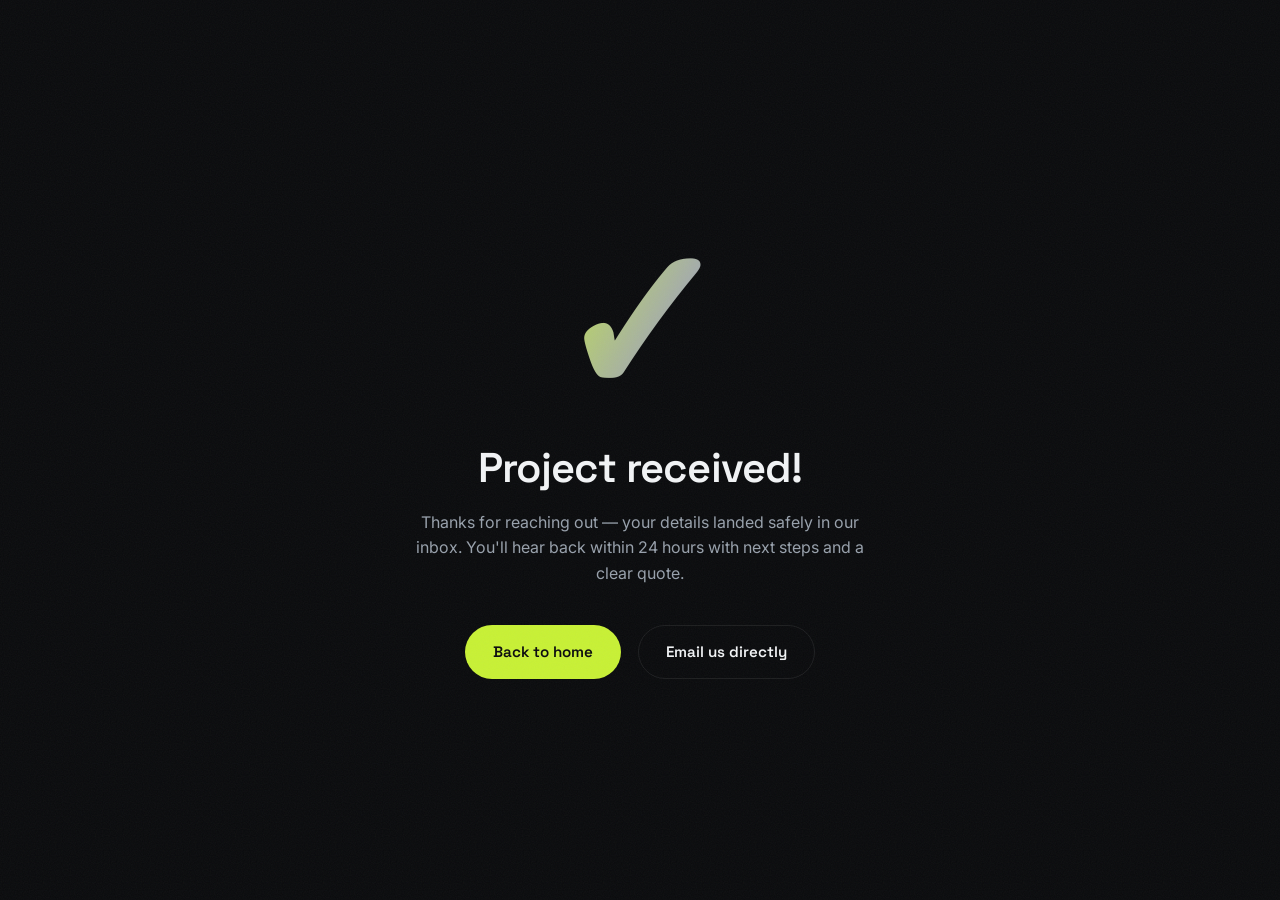
<file: thank-you.html>
<!DOCTYPE html>
<html lang="en">
<head>
<meta charset="UTF-8">
<meta name="viewport" content="width=device-width, initial-scale=1.0">
<title>Thank you — Vercelix</title>
<meta name="description" content="Premium website design studio building fast, modern, conversion-focused websites, landing pages, and e-commerce stores.">
<meta property="og:title" content="Vercelix — High-Converting Websites">
<meta property="og:description" content="Premium website design studio. Modern. Fast. Built to convert.">
<meta property="og:type" content="website">
<meta property="og:url" content="https://maximizeit.netlify.app/">
<meta name="twitter:card" content="summary_large_image">
<meta name="theme-color" content="#0a0b0d">
<link rel="icon" href="data:image/svg+xml,%3Csvg xmlns='http://www.w3.org/2000/svg' viewBox='0 0 64 64'%3E%3Crect width='64' height='64' rx='14' fill='%23c8f135'/%3E%3Ctext x='32' y='44' font-family='Arial' font-size='36' font-weight='700' text-anchor='middle' fill='%230a0b0d'%3EV%3C/text%3E%3C/svg%3E">
<link rel="preconnect" href="https://fonts.googleapis.com">
<link rel="preconnect" href="https://fonts.gstatic.com" crossorigin>
<link href="https://fonts.googleapis.com/css2?family=Inter:wght@400;500;600&family=Space+Grotesk:wght@500;600;700&display=swap" rel="stylesheet">
<link rel="stylesheet" href="styles.css">
<script type="application/ld+json">
{"@context":"https://schema.org","@type":"ProfessionalService","name":"Vercelix","description":"Premium website design studio building conversion-focused websites, landing pages, and e-commerce stores.","url":"https://maximizeit.netlify.app/","priceRange":"$$"}
</script>
</head>
<body>
<div class="noise"></div>
<main class="utility">
  <div class="code">✓</div>
  <h1>Project received!</h1>
  <p>Thanks for reaching out — your details landed safely in our inbox. You'll hear back within 24 hours with next steps and a clear quote.</p>
  <div style="display:flex;gap:1rem;flex-wrap:wrap;justify-content:center">
    <a href="/" class="btn btn-solid">Back to home</a>
    <a href="mailto:hello@vercelix.studio" class="btn btn-ghost">Email us directly</a>
  </div>
</main>
</body>
</html>
</file>
<file: styles.css>
/* ============ VERCELIX — Premium Studio ============ */
:root{
  --bg:#0a0b0d; --bg-2:#101216; --card:#12141a;
  --text:#f2f4f6; --muted:#98a1ac; --line:rgba(255,255,255,.08);
  --accent:#c8f135; --accent-dim:rgba(200,241,53,.12);
  --violet:#8b7bff;
  --radius:20px;
  --font-d:"Space Grotesk",sans-serif; --font-b:"Inter",sans-serif;
  --ease:cubic-bezier(.16,1,.3,1);
}
*{margin:0;padding:0;box-sizing:border-box}
html{scroll-behavior:smooth;scroll-padding-top:96px}
body{background:var(--bg);color:var(--text);font-family:var(--font-b);line-height:1.6;overflow-x:hidden;-webkit-font-smoothing:antialiased}
::selection{background:var(--accent);color:#0a0b0d}
img{max-width:100%;display:block}
a{color:inherit;text-decoration:none}
ul{list-style:none}
.container{width:min(1180px,92%);margin-inline:auto}
h1,h2,h3,h4{font-family:var(--font-d);font-weight:600;line-height:1.08;letter-spacing:-.02em}

/* grain */
.noise{position:fixed;inset:0;z-index:120;pointer-events:none;opacity:.05;
  background-image:url("data:image/svg+xml,%3Csvg xmlns='http://www.w3.org/2000/svg' width='140' height='140'%3E%3Cfilter id='n'%3E%3CfeTurbulence type='fractalNoise' baseFrequency='.85' numOctaves='2'/%3E%3C/filter%3E%3Crect width='100%25' height='100%25' filter='url(%23n)'/%3E%3C/svg%3E")}

/* cursor */
.cursor-dot,.cursor-ring{position:fixed;top:0;left:0;pointer-events:none;z-index:200;border-radius:50%;transform:translate(-50%,-50%)}
.cursor-dot{width:7px;height:7px;background:var(--accent)}
.cursor-ring{width:34px;height:34px;border:1px solid rgba(200,241,53,.55);transition:width .25s,height .25s,border-color .25s}
.cursor-ring.hovering{width:56px;height:56px;border-color:rgba(200,241,53,.9)}
@media (hover:none){.cursor-dot,.cursor-ring{display:none}}

/* nav */
.nav{position:fixed;top:0;left:0;right:0;z-index:100;transition:background .35s,border-color .35s;border-bottom:1px solid transparent}
.nav.scrolled{background:rgba(10,11,13,.72);backdrop-filter:blur(14px);border-color:var(--line)}
.nav-inner{display:flex;align-items:center;justify-content:space-between;height:76px}
.logo{font-family:var(--font-d);font-size:1.35rem;font-weight:700;letter-spacing:-.02em}
.logo span{color:var(--accent)}
.nav-links{display:flex;align-items:center;gap:2rem}
.nav-links a{font-size:.92rem;color:var(--muted);transition:color .25s;position:relative}
.nav-links a:hover{color:var(--text)}
.nav-links a.active{color:var(--accent)}
.btn{display:inline-flex;align-items:center;gap:.5rem;font-family:var(--font-d);font-weight:600;font-size:.95rem;padding:.85rem 1.7rem;border-radius:999px;border:1px solid transparent;cursor:pointer;transition:transform .3s var(--ease),box-shadow .3s,background .3s,color .3s;will-change:transform}
.btn-solid{background:var(--accent);color:#0a0b0d}
.btn-solid:hover{box-shadow:0 0 0 4px var(--accent-dim),0 12px 32px rgba(200,241,53,.25)}
.btn-ghost{border-color:var(--line);color:var(--text)}
.btn-ghost:hover{border-color:var(--accent);color:var(--accent)}
.btn.small{padding:.6rem 1.2rem;font-size:.85rem}
.burger{display:none;background:none;border:0;cursor:pointer;width:40px;height:40px;position:relative;z-index:110}
.burger span{display:block;width:22px;height:2px;background:var(--text);margin:5px auto;transition:.3s}
@media (max-width:860px){
  .burger{display:block}
  .nav-links{position:fixed;inset:0;background:rgba(10,11,13,.97);flex-direction:column;justify-content:center;gap:2.2rem;transform:translateY(-100%);transition:transform .45s var(--ease)}
  .nav-links.open{transform:translateY(0)}
  .nav-links a{font-size:1.6rem;font-family:var(--font-d)}
  body.menu-open .burger span:nth-child(1){transform:translateY(7px) rotate(45deg)}
  body.menu-open .burger span:nth-child(2){opacity:0}
  body.menu-open .burger span:nth-child(3){transform:translateY(-7px) rotate(-45deg)}
}

/* hero */
.hero{min-height:100svh;display:flex;flex-direction:column;justify-content:center;padding:140px 0 60px;position:relative}
.hero::before{content:"";position:absolute;top:-20%;right:-15%;width:60vw;height:60vw;border-radius:50%;
  background:radial-gradient(circle,rgba(139,123,255,.16),transparent 62%);pointer-events:none}
.hero::after{content:"";position:absolute;bottom:-30%;left:-18%;width:55vw;height:55vw;border-radius:50%;
  background:radial-gradient(circle,rgba(200,241,53,.10),transparent 62%);pointer-events:none}
.eyebrow{display:inline-flex;align-items:center;gap:.6rem;font-size:.8rem;letter-spacing:.22em;text-transform:uppercase;color:var(--muted);border:1px solid var(--line);border-radius:999px;padding:.5rem 1.1rem;margin-bottom:2rem}
.eyebrow i{width:7px;height:7px;border-radius:50%;background:var(--accent);animation:pulse 2s infinite}
@keyframes pulse{0%,100%{box-shadow:0 0 0 0 rgba(200,241,53,.5)}50%{box-shadow:0 0 0 7px rgba(200,241,53,0)}}
.hero h1{font-size:clamp(2.9rem,8.4vw,7rem);max-width:14ch}
.hero h1 em{font-style:normal;color:var(--accent);position:relative}
.hero h1 em::after{content:"";position:absolute;left:0;bottom:.05em;width:100%;height:.12em;background:linear-gradient(90deg,var(--accent),transparent);opacity:.5;border-radius:2px}
.hero p.lead{margin:1.8rem 0 2.6rem;max-width:56ch;color:var(--muted);font-size:clamp(1rem,1.4vw,1.18rem)}
.hero-ctas{display:flex;gap:1rem;flex-wrap:wrap}
.stats{display:grid;grid-template-columns:repeat(4,1fr);gap:1px;background:var(--line);border:1px solid var(--line);border-radius:var(--radius);overflow:hidden;margin-top:4.5rem}
.stats div{background:var(--bg-2);padding:1.6rem 1.4rem}
.stats b{display:block;font-family:var(--font-d);font-size:clamp(1.6rem,3vw,2.4rem);color:var(--accent)}
.stats span{font-size:.85rem;color:var(--muted)}
@media (max-width:760px){.stats{grid-template-columns:repeat(2,1fr)}}

/* marquee */
.marquee{border-block:1px solid var(--line);padding:1.3rem 0;overflow:hidden;background:var(--bg-2)}
.marquee-track{display:flex;gap:3rem;width:max-content;animation:scroll 26s linear infinite}
.marquee-track span{font-family:var(--font-d);font-size:1.15rem;letter-spacing:.06em;text-transform:uppercase;color:var(--muted);white-space:nowrap}
.marquee-track span b{color:var(--accent);font-weight:400;margin-right:3rem}
@keyframes scroll{to{transform:translateX(-50%)}}

/* sections */
section{padding:7rem 0}
.sec-label{font-size:.8rem;letter-spacing:.24em;text-transform:uppercase;color:var(--accent);margin-bottom:1.1rem;display:flex;align-items:center;gap:.7rem}
.sec-label::before{content:"";width:34px;height:1px;background:var(--accent)}
.sec-title{font-size:clamp(2rem,4.6vw,3.4rem);max-width:22ch;margin-bottom:3.5rem}
.sec-title em{font-style:normal;color:var(--accent)}

/* reveal */
.reveal{opacity:0;transform:translateY(28px);transition:opacity .8s var(--ease),transform .8s var(--ease);transition-delay:var(--d,0s)}
.reveal.in{opacity:1;transform:none}

/* services */
.grid-3{display:grid;grid-template-columns:repeat(3,1fr);gap:1.2rem}
@media (max-width:960px){.grid-3{grid-template-columns:repeat(2,1fr)}}
@media (max-width:620px){.grid-3{grid-template-columns:1fr}}
.card{background:var(--card);border:1px solid var(--line);border-radius:var(--radius);padding:2.1rem;transition:transform .4s var(--ease),border-color .4s,background .4s;position:relative;overflow:hidden}
.card:hover{transform:translateY(-6px);border-color:rgba(200,241,53,.4)}
.card .ico{width:52px;height:52px;border-radius:14px;background:var(--accent-dim);display:grid;place-items:center;font-size:1.4rem;color:var(--accent);margin-bottom:1.4rem;font-family:var(--font-d)}
.card h3{font-size:1.25rem;margin-bottom:.6rem}
.card p{color:var(--muted);font-size:.95rem}

/* work */
.work-grid{display:grid;grid-template-columns:1fr 1fr;gap:1.4rem}
@media (max-width:760px){.work-grid{grid-template-columns:1fr}}
.work{border:1px solid var(--line);border-radius:var(--radius);overflow:hidden;background:var(--card);transition:transform .45s var(--ease),border-color .45s;display:block}
.work:hover{transform:translateY(-8px);border-color:rgba(255,255,255,.22)}
.work .art{aspect-ratio:16/9.5;position:relative;display:flex;align-items:flex-end;padding:1.6rem;overflow:hidden}
.work .art::before{content:attr(data-n);position:absolute;right:-.05em;top:-.28em;font-family:var(--font-d);font-size:11rem;font-weight:700;opacity:.14;color:#fff;line-height:1}
.work .art .chip{position:relative;background:rgba(10,11,13,.55);backdrop-filter:blur(8px);border:1px solid var(--line);border-radius:999px;padding:.35rem .9rem;font-size:.75rem;letter-spacing:.14em;text-transform:uppercase}
.work .meta{display:flex;align-items:center;justify-content:space-between;padding:1.5rem 1.6rem}
.work .meta h3{font-size:1.3rem}
.work .meta small{display:block;color:var(--muted);font-size:.85rem;margin-top:.2rem;font-family:var(--font-b)}
.work .arrow{width:46px;height:46px;border:1px solid var(--line);border-radius:50%;display:grid;place-items:center;font-size:1.1rem;transition:.35s var(--ease);flex-shrink:0}
.work:hover .arrow{background:var(--accent);color:#0a0b0d;border-color:var(--accent);transform:rotate(45deg)}
.a1{background:linear-gradient(135deg,#2b2f6e,#8b7bff 60%,#c8f135)}
.a2{background:linear-gradient(135deg,#0f3d2e,#1f9d64 55%,#c8f135)}
.a3{background:linear-gradient(135deg,#3a2a12,#c98f3d 60%,#f1356d)}
.a4{background:linear-gradient(135deg,#40122e,#c2327a 55%,#8b7bff)}

/* process */
.process{display:grid;grid-template-columns:repeat(4,1fr);gap:1.2rem}
@media (max-width:960px){.process{grid-template-columns:repeat(2,1fr)}}
@media (max-width:560px){.process{grid-template-columns:1fr}}
.step{border-top:1px solid var(--line);padding-top:1.6rem;transition:border-color .4s}
.step:hover{border-color:var(--accent)}
.step b{font-family:var(--font-d);font-size:2.6rem;color:transparent;-webkit-text-stroke:1px rgba(255,255,255,.28);display:block;margin-bottom:1rem;transition:.4s}
.step:hover b{-webkit-text-stroke:1px var(--accent);color:var(--accent-dim)}
.step h3{font-size:1.2rem;margin-bottom:.5rem}
.step p{color:var(--muted);font-size:.93rem}

/* testimonials */
.tcard q{font-family:var(--font-d);font-size:1.08rem;line-height:1.55;display:block;margin-bottom:1.6rem;quotes:none}
.tcard q::before{content:"“";color:var(--accent);font-size:2.2rem;line-height:0;vertical-align:-.35em;margin-right:.15em}
.tcard .who{display:flex;align-items:center;gap:.9rem}
.tcard .avatar{width:44px;height:44px;border-radius:50%;display:grid;place-items:center;font-family:var(--font-d);font-weight:700;color:#0a0b0d}
.tcard .who small{display:block;color:var(--muted);font-size:.82rem}

/* pricing */
.price-card{display:flex;flex-direction:column;gap:0}
.price-card .tagline{font-size:.8rem;letter-spacing:.18em;text-transform:uppercase;color:var(--muted);margin-bottom:.8rem}
.price-card .amount{font-family:var(--font-d);font-size:2.4rem;margin-bottom:1.4rem}
.price-card .amount small{font-size:.95rem;color:var(--muted);font-family:var(--font-b);font-weight:400}
.price-card ul{display:flex;flex-direction:column;gap:.75rem;margin:1.4rem 0 2rem;color:var(--muted);font-size:.94rem}
.price-card ul li{display:flex;gap:.7rem;align-items:flex-start}
.price-card ul li::before{content:"✦";color:var(--accent);font-size:.8rem;margin-top:.25em}
.price-card .btn{margin-top:auto;justify-content:center}
.price-card.popular{border-color:var(--accent);background:linear-gradient(180deg,rgba(200,241,53,.07),var(--card) 55%)}
.badge{position:absolute;top:1.2rem;right:1.2rem;background:var(--accent);color:#0a0b0d;font-size:.72rem;font-weight:700;letter-spacing:.1em;text-transform:uppercase;padding:.35rem .8rem;border-radius:999px}

/* faq */
.faq{max-width:820px}
.faq details{border-bottom:1px solid var(--line)}
.faq summary{cursor:pointer;list-style:none;display:flex;justify-content:space-between;align-items:center;gap:1rem;padding:1.5rem 0;font-family:var(--font-d);font-size:1.15rem;transition:color .3s}
.faq summary::-webkit-details-marker{display:none}
.faq summary:hover{color:var(--accent)}
.faq summary::after{content:"+";font-size:1.5rem;color:var(--accent);transition:transform .3s}
.faq details[open] summary::after{transform:rotate(45deg)}
.faq .ans{padding:0 0 1.6rem;color:var(--muted);max-width:60ch}

/* contact */
.contact-wrap{display:grid;grid-template-columns:1fr 1.15fr;gap:4rem;align-items:start}
@media (max-width:900px){.contact-wrap{grid-template-columns:1fr}}
.contact-info h2{font-size:clamp(2rem,4vw,3rem);margin-bottom:1.2rem}
.contact-info>p{color:var(--muted);margin-bottom:2.4rem;max-width:44ch}
.c-line{display:flex;align-items:center;gap:1rem;padding:1.1rem 0;border-top:1px solid var(--line);color:var(--muted);font-size:.95rem}
.c-line b{color:var(--text);font-family:var(--font-d);min-width:96px}
.c-line a:hover{color:var(--accent)}
.form-card{background:var(--card);border:1px solid var(--line);border-radius:var(--radius);padding:2.4rem}
.form-row{display:grid;grid-template-columns:1fr 1fr;gap:1rem}
@media (max-width:560px){.form-row{grid-template-columns:1fr}}
.field{display:flex;flex-direction:column;gap:.45rem;margin-bottom:1.1rem}
.field label{font-size:.82rem;letter-spacing:.06em;text-transform:uppercase;color:var(--muted)}
.field input,.field select,.field textarea{background:var(--bg-2);border:1px solid var(--line);border-radius:12px;padding:.9rem 1.1rem;color:var(--text);font-family:var(--font-b);font-size:.95rem;transition:border-color .3s,box-shadow .3s;width:100%}
.field textarea{resize:vertical;min-height:130px}
.field input:focus,.field select:focus,.field textarea:focus{outline:none;border-color:var(--accent);box-shadow:0 0 0 3px var(--accent-dim)}
.field select{appearance:none;background-image:url("data:image/svg+xml,%3Csvg xmlns='http://www.w3.org/2000/svg' width='12' height='8'%3E%3Cpath d='M1 1l5 5 5-5' stroke='%2398a1ac' fill='none' stroke-width='2'/%3E%3C/svg%3E");background-repeat:no-repeat;background-position:right 1rem center}
.hidden-field{display:none}
.form-status{margin-top:1rem;font-size:.92rem;min-height:1.4em}
.form-status.ok{color:var(--accent)}
.form-status.err{color:#ff7a7a}
.form-success{text-align:center;padding:2.5rem 1rem}
.form-success .check{width:72px;height:72px;border-radius:50%;background:var(--accent-dim);color:var(--accent);display:grid;place-items:center;font-size:2rem;margin:0 auto 1.4rem}
.form-success h3{font-size:1.5rem;margin-bottom:.6rem}
.form-success p{color:var(--muted)}

/* footer */
footer{border-top:1px solid var(--line);padding:3.5rem 0 2rem;background:var(--bg-2)}
.foot{display:flex;justify-content:space-between;align-items:center;gap:2rem;flex-wrap:wrap}
.foot nav{display:flex;gap:1.6rem}
.foot nav a,.foot .soc a{color:var(--muted);font-size:.9rem;transition:color .3s}
.foot nav a:hover,.foot .soc a:hover{color:var(--accent)}
.foot .soc{display:flex;gap:1.2rem}
.copy{margin-top:2.5rem;padding-top:1.5rem;border-top:1px solid var(--line);display:flex;justify-content:space-between;gap:1rem;flex-wrap:wrap;color:var(--muted);font-size:.82rem}
.copy a{color:var(--muted)}.copy a:hover{color:var(--accent)}

/* utility pages (404 / thanks) */
.utility{min-height:100svh;display:flex;flex-direction:column;align-items:center;justify-content:center;text-align:center;padding:2rem}
.utility .code{font-family:var(--font-d);font-size:clamp(6rem,20vw,13rem);font-weight:700;line-height:1;
  background:linear-gradient(120deg,var(--accent),var(--violet));-webkit-background-clip:text;background-clip:text;color:transparent}
.utility h1{font-size:clamp(1.6rem,4vw,2.6rem);margin:1rem 0 1.2rem}
.utility p{color:var(--muted);max-width:46ch;margin-bottom:2.4rem}


/* ============ WEBGL HERO (webgl.js) ============ */
.hero{position:relative;isolation:isolate;
  background:radial-gradient(120% 90% at 18% 8%,#141a2e 0%,#0a0b0d 62%)}
.hero::before{display:none}                       /* shader replaces the CSS glow */
.hero::after{content:"";position:absolute;left:0;right:0;bottom:0;height:170px;z-index:2;pointer-events:none;
  background:linear-gradient(180deg,transparent,var(--bg))}   /* melt into next section */
#webgl-hero{position:absolute;inset:0;width:100%;height:100%;z-index:0;pointer-events:none;display:block}
.hero .container{position:relative;z-index:3}
.hero.no-webgl #webgl-hero{display:none}          /* graceful fallback: CSS gradient stays */
@media (prefers-reduced-motion:reduce){
  .marquee-track{animation:none}
}
</file>
